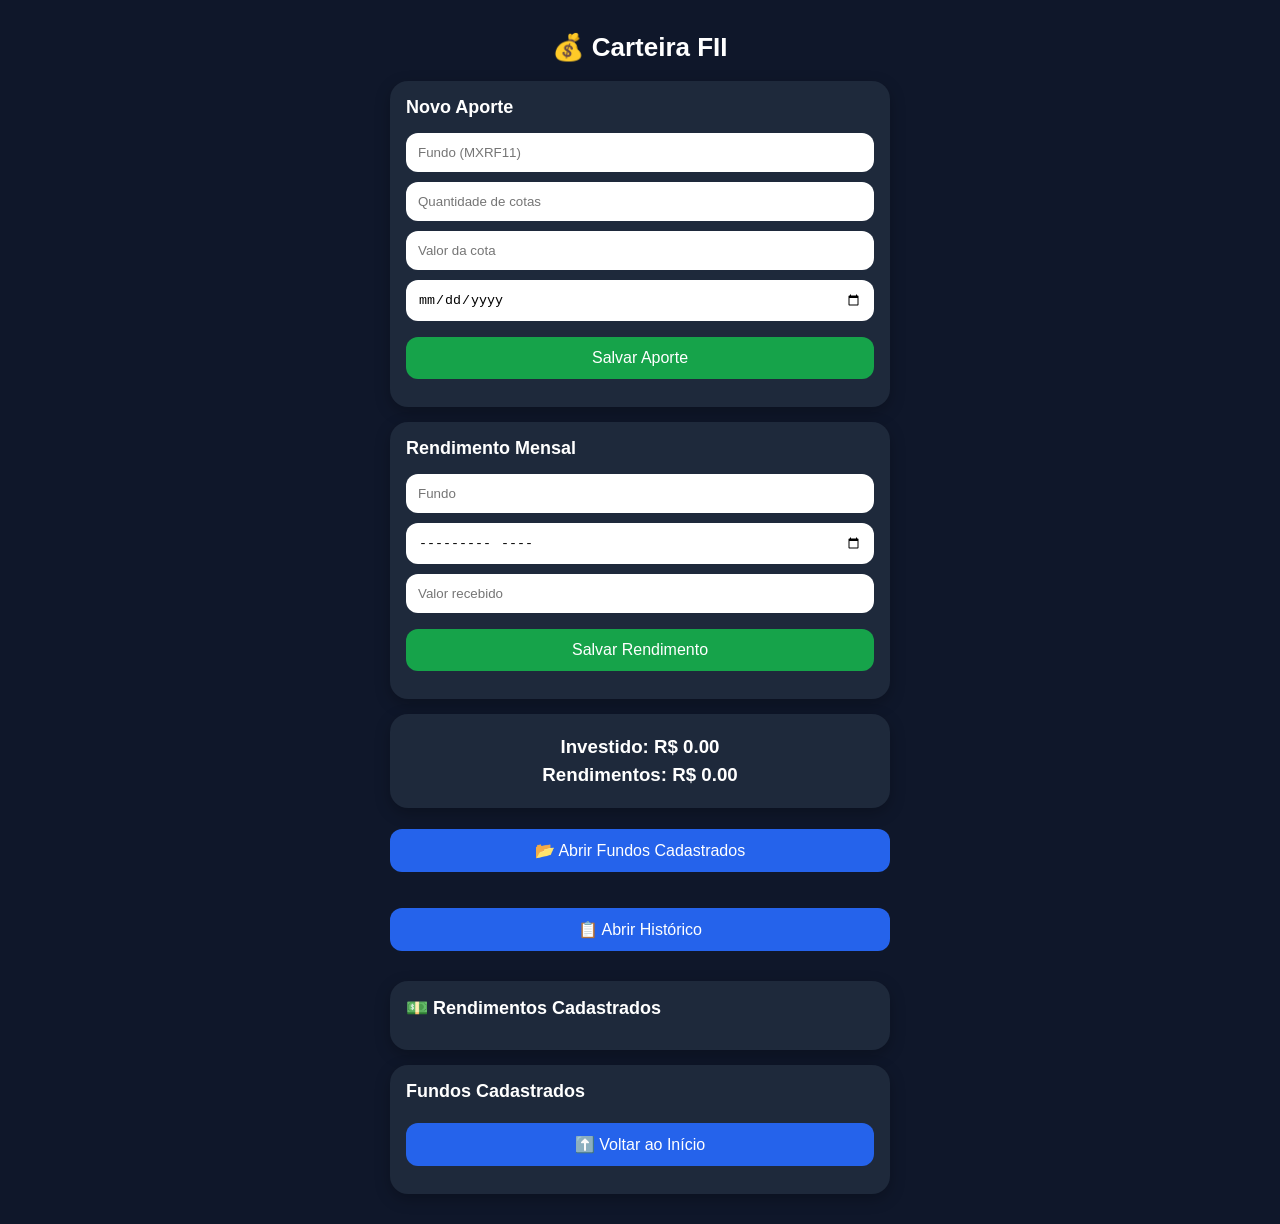
<file: index.html>
<!DOCTYPE html>
<html lang="pt-BR">
<head>
<meta charset="UTF-8">
<meta name="viewport" content="width=device-width,initial-scale=1">
<title>Carteira FII</title>

<link rel="stylesheet" href="style.css">
<link rel="manifest" href="manifest.json">

<meta name="theme-color" content="#0f172a">
<meta name="apple-mobile-web-app-capable" content="yes">
<meta name="apple-mobile-web-app-status-bar-style" content="black">
<meta name="apple-mobile-web-app-title" content="Carteira FII">

<link rel="apple-touch-icon" href="icon-192.png">

<style>
body{
    margin:0;
    background:#0f172a;
    font-family:Arial,sans-serif;
}

.container{
    max-width:500px;
    margin:auto;
    padding:15px;
}

h1{
    color:#fff;
    text-align:center;
    font-size:26px;
}

.card{
    background:#1e293b;
    border-radius:18px;
    padding:16px;
    margin-bottom:15px;
    box-shadow:0 5px 15px rgba(0,0,0,.25);
}

h2{
    color:#fff;
    font-size:18px;
    margin-top:0;
}

input{
    width:100%;
    box-sizing:border-box;
    padding:12px;
    margin-bottom:10px;
    border:none;
    border-radius:12px;
}

button{
    width:100%;
    padding:12px;
    border:none;
    border-radius:12px;
    font-size:16px;
    color:#fff;
    background:#16a34a;
    margin-top:6px;
    cursor:pointer;
}

.menu-btn{
    background:#2563eb;
}

.resumo h3{
    color:#fff;
    margin:6px 0;
}

.item{
    background:#334155;
    color:#fff;
    padding:12px;
    border-radius:12px;
    margin-bottom:10px;
}

.btn-excluir{
    background:#dc2626;
}
</style>

</head>
<body>

<div class="container">

<h1>💰 Carteira FII</h1>

<div class="card">

<h2>Novo Aporte</h2>

<input
type="text"
id="fundo"
placeholder="Fundo (MXRF11)">

<input
type="number"
id="cotas"
placeholder="Quantidade de cotas">

<input
type="number"
step="0.01"
id="valor"
placeholder="Valor da cota">

<input
type="date"
id="data">

<button onclick="salvarAporte()">
Salvar Aporte
</button>

</div>

<div class="card">

<h2>Rendimento Mensal</h2>

<input
type="text"
id="fundoRendimento"
placeholder="Fundo">

<input
type="month"
id="mes">

<input
type="number"
step="0.01"
id="rendimento"
placeholder="Valor recebido">

<button onclick="salvarRendimento()">
Salvar Rendimento
</button>

</div>

<div class="card resumo">

<h3 id="totalInvestido">
Investido: R$ 0,00
</h3>

<h3 id="totalRendimentos">
Rendimentos: R$ 0,00
</h3>

</div>

<button
class="menu-btn"
onclick="document.getElementById('fundosCard').scrollIntoView({behavior:'smooth'});">

📂 Abrir Fundos Cadastrados

</button>

<br><br>

<button
class="menu-btn"
onclick="location.href='historico.html'">

📋 Abrir Histórico

</button>

<br><br>

<div class="card">

<h2>💵 Rendimentos Cadastrados</h2>

<div id="listaRendimentos"></div>

</div>

<div
class="card"
id="fundosCard">

<h2>Fundos Cadastrados</h2>

<div id="listaFundos"></div>

<button
class="menu-btn"
onclick="window.scrollTo({top:0,behavior:'smooth'});">

⬆️ Voltar ao Início

</button>

</div>

</div>

<script src="app.js"></script>

<script>

if(typeof carregarListaFundos === 'function'){
    carregarListaFundos();
}

if(typeof carregarListaRendimentos === 'function'){
    carregarListaRendimentos();
}

</script>

</body>
</html>
</file>
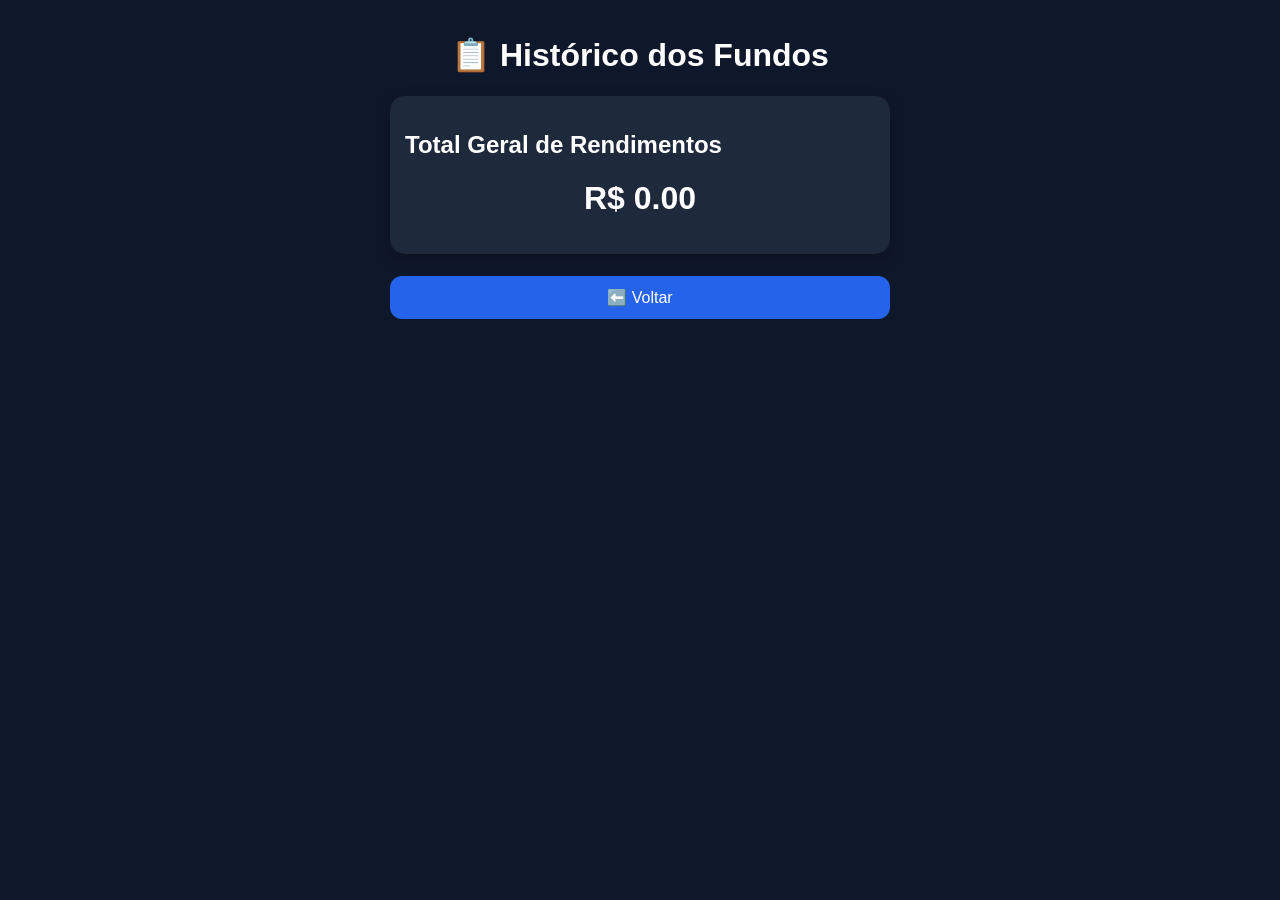
<file: historico.html>
<!DOCTYPE html>
<html lang="pt-BR">
<head>

<meta charset="UTF-8">

<meta
name="viewport"
content="width=device-width,initial-scale=1">

<title>Histórico</title>

<style>

body{
    margin:0;
    background:#0f172a;
    font-family:Arial,sans-serif;
}

.container{
    max-width:500px;
    margin:auto;
    padding:15px;
}

h1{
    color:#fff;
    text-align:center;
}

.item{
    background:#1e293b;
    color:#fff;
    padding:15px;
    border-radius:15px;
    margin-bottom:12px;
    box-shadow:0 5px 15px rgba(0,0,0,.25);
}

button{
    width:100%;
    padding:12px;
    border:none;
    border-radius:12px;
    background:#2563eb;
    color:#fff;
    font-size:16px;
    cursor:pointer;
    margin-top:10px;
}

p{
    margin:6px 0;
}

</style>

</head>

<body>

<div class="container">

<h1>📋 Histórico dos Fundos</h1>

<div id="historico"></div>

<button onclick="location.href='index.html'">
⬅️ Voltar
</button>

</div>

<script src="app.js"></script>

<script>

if(typeof carregarHistorico === 'function'){
    carregarHistorico();
}

</script>

</body>
</html>
</file>
<file: style.css>
body{margin:0;background:#0f172a;font-family:Arial;color:#fff}
.container{max-width:500px;margin:auto;padding:20px}
.card{background:#1e293b;padding:20px;border-radius:20px;margin-bottom:20px}
input,button{width:100%;box-sizing:border-box;padding:15px;margin-bottom:12px;border:none;border-radius:12px}
button{background:#16a34a;color:white;font-size:18px;cursor:pointer}
.historico-btn{background:#2563eb}
.item{background:#334155;padding:15px;border-radius:15px;margin-bottom:15px}
.resumo{text-align:center}
</file>
